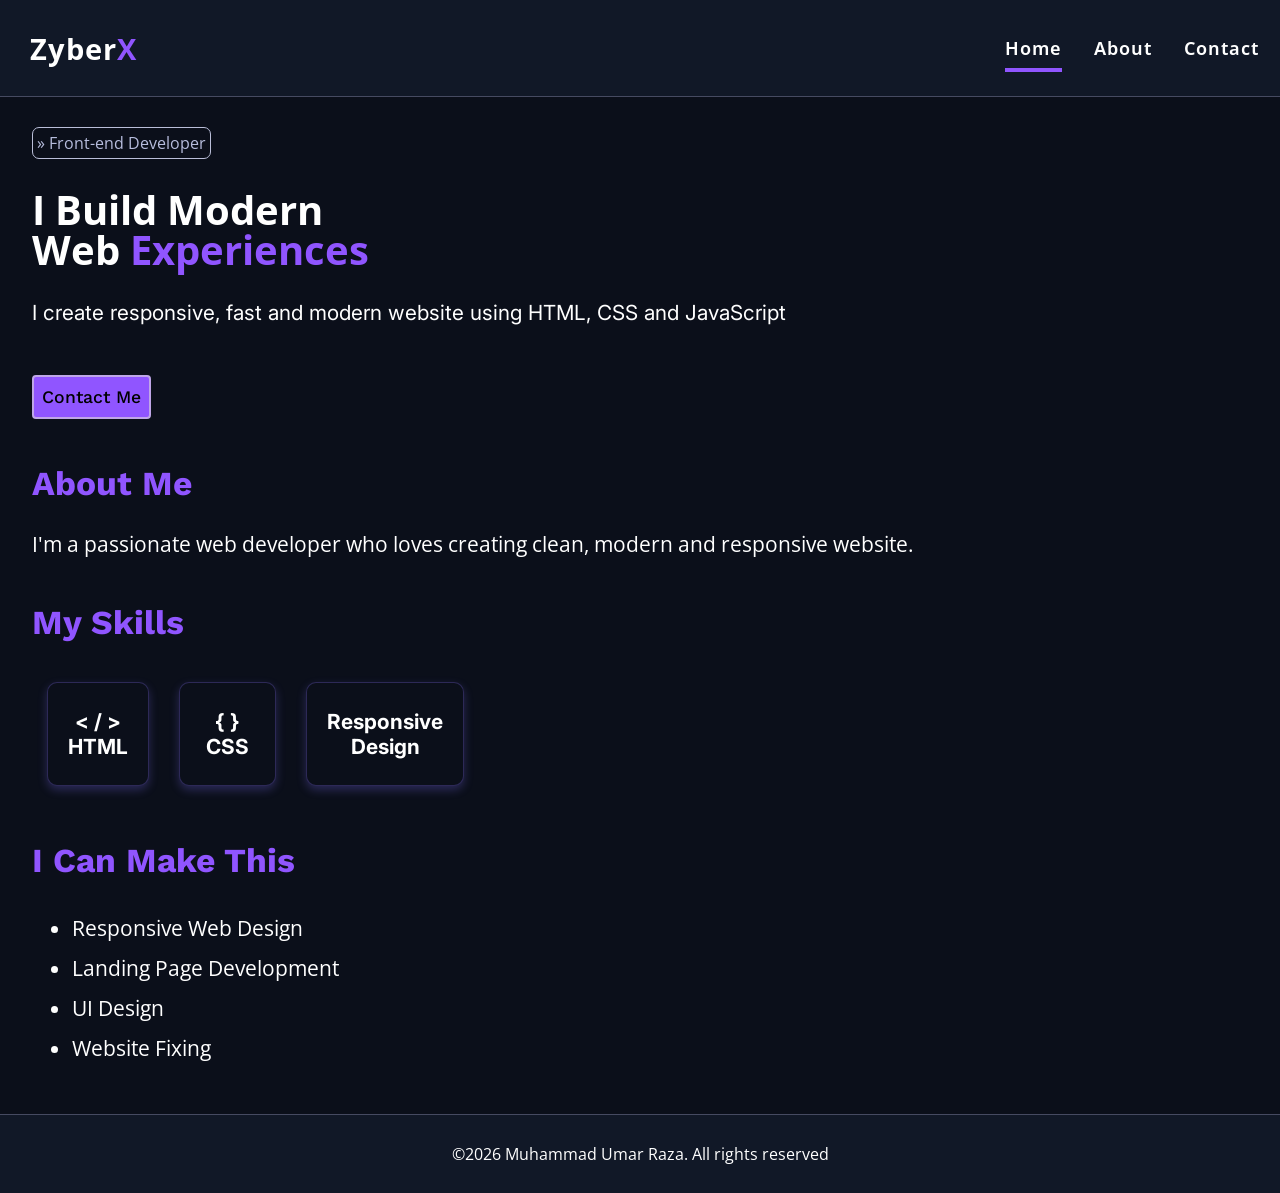
<file: index.html>
<!DOCTYPE html>
<html lang="en">

<head>
    <meta charset="UTF-8">
    <meta name="viewport" content="width=device-width, initial-scale=1.0">
    <meta name="description" content="Front-end developer portfolio showcasing responsive web design skills using HTML and CSS">
    <meta name="author" content="Muhammad Umar Raza">
    <meta name="robots" content="index, follow">
    <meta name="theme-color" content="#0B0F1A">
    <title>ZyberX | Home</title>
    <link rel="stylesheet" href="style.css">
    <link rel="icon" type="images/png" href="logo.png">
    <!-- open sans font -->
    <link rel="preconnect" href="https://fonts.googleapis.com">
    <link rel="preconnect" href="https://fonts.gstatic.com" crossorigin>
    <link href="https://fonts.googleapis.com/css2?family=Open+Sans:ital,wght@0,300..800;1,300..800&display=swap"
        rel="stylesheet">
    <!-- inter font -->
    <link rel="preconnect" href="https://fonts.googleapis.com">
    <link rel="preconnect" href="https://fonts.gstatic.com" crossorigin>
    <link
        href="https://fonts.googleapis.com/css2?family=Inter:ital,opsz,wght@0,14..32,100..900;1,14..32,100..900&display=swap"
        rel="stylesheet">
    <!-- work sans font -->
    <link rel="preconnect" href="https://fonts.googleapis.com">
    <link rel="preconnect" href="https://fonts.gstatic.com" crossorigin>
    <link href="https://fonts.googleapis.com/css2?family=Work+Sans:ital,wght@0,100..900;1,100..900&display=swap"
        rel="stylesheet">
</head>

<body>
    <header>
        <nav class="navbar">
            <div class="first">
                <ul>
                    <li>
                        <a href="index.html">
                            <h1 class="logoh1">Zyber<span class="x">X</span>
                            </h1>
                        </a>
                    </li>
                </ul>
            </div>
            <div class="last">
                <ul>
                    <li><a href="index.html" class="activebutton">Home</a></li>
                    <li><a href="about.html">About</a></li>
                    <li><a href="contact.html">Contact</a></li>
                </ul>
            </div>
        </nav>
    </header>
    <main class="container">
        <p class="frontend">
            &raquo; Front-end Developer
        </p>
        <h1 class="mainh1">I build modern <br> web <span class="experiences">experiences</span></h1>
        <p class="intro">I create responsive, fast and modern website using HTML, CSS and JavaScript</p>

        <div class="aofcontact"><a href="contact.html" class="contactme">Contact Me</a></div>
        
        <h2 class="ah3">About Me</h2>
        <p class="aboutmeh3">I'm a passionate web developer who loves creating clean, modern and responsive website.</p>
        <h2 class="mskill">My Skills</h2>
        <div class="skillbox">
            <div class="skill skill1"> &lt; &sol; &gt; <br>HTML</div>
            <div class="skill skill2"> &lcub; &rcub; <br>CSS</div>
            <div class="skill skill3"> Responsive <br>Design</div>

        </div>
        <div>
            <h2 class="lastcontent">I Can Make This</h2>
            <ul>
                <li class="points">Responsive web design</li>
                <li class="points">Landing page development</li>
                <li class="points">UI design</li>
                <li class="points">Website Fixing</li>
            </ul>
        </div>
    </main>
    <footer class="footer">
        <p class="footpara">&copy;2026 Muhammad Umar Raza. All rights reserved</p>
    </footer>
</body>


</html>
</file>
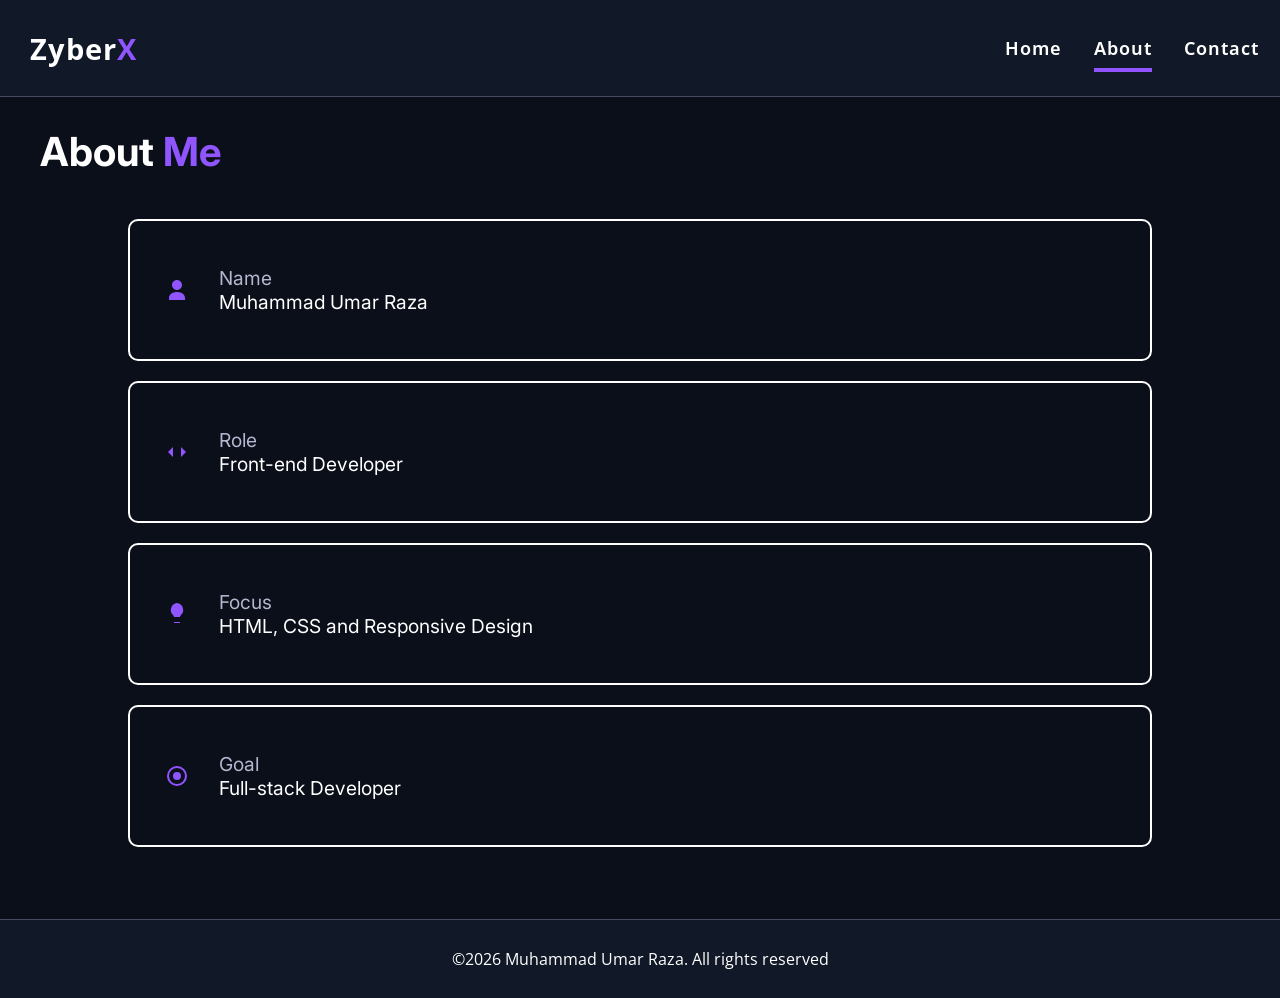
<file: about.html>
<!DOCTYPE html>
<html lang="en">

<head>
    <meta charset="UTF-8">
    <meta name="viewport" content="width=device-width, initial-scale=1.0">
    <meta name="description" content="Front-end developer portfolio showcasing responsive web design skills using HTML and CSS">
    <meta name="author" content="Muhammad Umar Raza">
    <meta name="robots" content="index, follow">
    <meta name="theme-color" content="#0B0F1A">
    <title>ZyberX | About</title>
    <link rel="stylesheet" href="style.css">
    <link rel="icon" type="images/png" href="logo.png">
    <!-- open sans font -->
    <link rel="preconnect" href="https://fonts.googleapis.com">
    <link rel="preconnect" href="https://fonts.gstatic.com" crossorigin>
    <link href="https://fonts.googleapis.com/css2?family=Open+Sans:ital,wght@0,300..800;1,300..800&display=swap"
        rel="stylesheet">
    <!-- inter font -->
    <link rel="preconnect" href="https://fonts.googleapis.com">
    <link rel="preconnect" href="https://fonts.gstatic.com" crossorigin>
    <link
        href="https://fonts.googleapis.com/css2?family=Inter:ital,opsz,wght@0,14..32,100..900;1,14..32,100..900&display=swap"
        rel="stylesheet">
    <!-- work sans font -->
    <link rel="preconnect" href="https://fonts.googleapis.com">
    <link rel="preconnect" href="https://fonts.gstatic.com" crossorigin>
    <link href="https://fonts.googleapis.com/css2?family=Work+Sans:ital,wght@0,100..900;1,100..900&display=swap"
        rel="stylesheet">
</head>

<body>
    <header>
        <nav class="navbar">
            <div class="first">
                <ul>
                    <li>
                        <a href="index.html">
                            <h1 class="logoh1">Zyber<span class="x">X</span>
                            </h1>
                        </a>
                    </li>
                </ul>
            </div>
            <div class="last">
                <ul>
                    <li><a href="index.html">Home</a></li>
                    <li><a href="about.html" class="activebutton">About</a></li>
                    <li><a href="contact.html">Contact</a></li>
                </ul>
            </div>
        </nav>
    </header>
    <section class="firstabout">
        <h2>About <span class="me">Me</span></h2>  
    </section>
    <section class="about">
        <div>
            <svg xmlns="http://www.w3.org/2000/svg" width="24" height="24" fill="white" viewBox="0 0 24 24">
                <path d="M12 12c2.7 0 5-2.3 5-5s-2.3-5-5-5-5 2.3-5 5 2.3 5 5 5zm0 2c-4 0-8 2-8 6v2h16v-2c0-4-4-6-8-6z" fill="#9055ff"/>
            </svg>
            <div class="iconorname">
                <div class="introname">Name</div>
                <div class="workname">Muhammad Umar Raza</div>
            </div>
        </div>
        
        <div>

            <svg xmlns="http://www.w3.org/2000/svg" width="24" height="24" fill="white" viewBox="0 0 24 24">
                <path d="M8 17l-5-5 5-5m8 0l5 5-5 5" fill="#9055ff"/>
        </svg>
        <div class="iconorname">
            <div class="introname">Role</div>
            <div class="workname">Front-end Developer</div>
        </div>
    </div>
        
    <div>
        
        <svg xmlns="http://www.w3.org/2000/svg" width="24" height="24" fill="white" viewBox="0 0 24 24">
            <path d="M9 21h6v-1H9v1zm3-20a7 7 0 00-4 12c.6.5 1 1.2 1 2h6c0-.8.4-1.5 1-2a7 7 0 00-4-12z" fill="#9055ff"/>
        </svg>
        <div class="iconorname">
            <div class="introname">Focus</div>
            <div class="workname">HTML, CSS and Responsive Design</div>
        </div>
    </div>

    <div>
        <svg xmlns="http://www.w3.org/2000/svg" width="24" height="24" fill="white" viewBox="0 0 24 24">
            <path d="M12 2a10 10 0 100 20 10 10 0 000-20zm0 18a8 8 0 110-16 8 8 0 010 16zm0-12a4 4 0 100 8 4 4 0 000-8z" fill="#9055ff"/>
        </svg>
        <div class="iconorname">
            <div class="introname">Goal</div>
            <div class="workname">Full-stack Developer</div>
        </div>
    </div>
        
            
    </section>
    <footer class="footer">
        <p class="footpara">&copy;2026 Muhammad Umar Raza. All rights reserved</p>
    </footer>
</body>

</html>
</file>
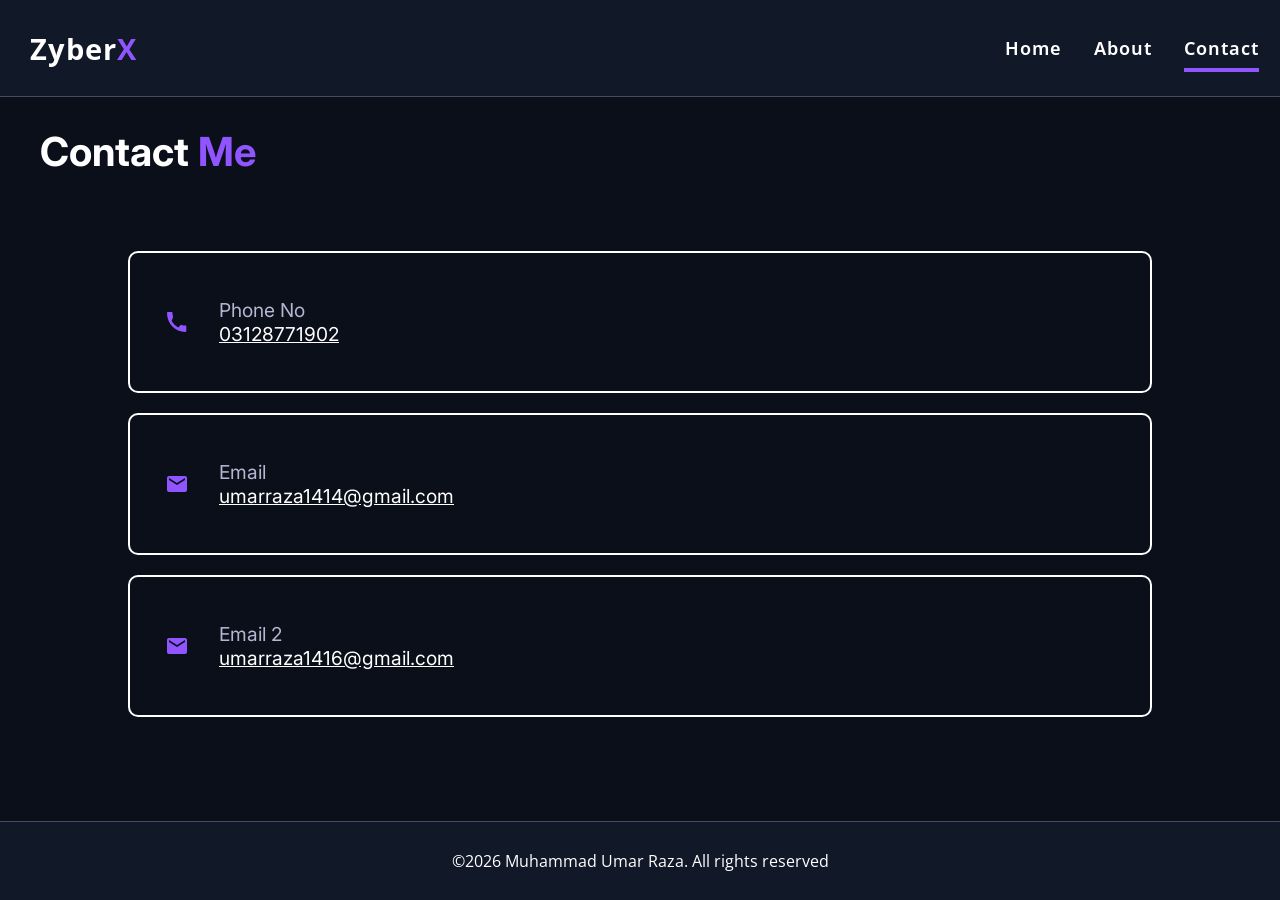
<file: contact.html>
<!DOCTYPE html>
<html lang="en">

<head>
    <meta charset="UTF-8">
    <meta name="viewport" content="width=device-width, initial-scale=1.0">
    <meta name="description" content="Front-end developer portfolio showcasing responsive web design skills using HTML and CSS">
    <meta name="author" content="Muhammad Umar Raza">
    <meta name="robots" content="index, follow">
    <meta name="theme-color" content="#0B0F1A">
    <title>ZyberX | Contact</title>
    <link rel="stylesheet" href="style.css">
    <link rel="icon" type="images/png" href="logo.png">

    <!-- open sans font -->
    <link rel="preconnect" href="https://fonts.googleapis.com">
    <link rel="preconnect" href="https://fonts.gstatic.com" crossorigin>
    <link href="https://fonts.googleapis.com/css2?family=Open+Sans:ital,wght@0,300..800;1,300..800&display=swap"
        rel="stylesheet">
    <!-- inter font -->
    <link rel="preconnect" href="https://fonts.googleapis.com">
    <link rel="preconnect" href="https://fonts.gstatic.com" crossorigin>
    <link
        href="https://fonts.googleapis.com/css2?family=Inter:ital,opsz,wght@0,14..32,100..900;1,14..32,100..900&display=swap"
        rel="stylesheet">
    <!-- work sans font -->
    <link rel="preconnect" href="https://fonts.googleapis.com">
    <link rel="preconnect" href="https://fonts.gstatic.com" crossorigin>
    <link href="https://fonts.googleapis.com/css2?family=Work+Sans:ital,wght@0,100..900;1,100..900&display=swap"
        rel="stylesheet">
</head>

<body>
    <header>
        <nav class="navbar">
            <div class="first">
                <ul>
                    <li>
                        <a href="index.html">
                            <h1 class="logoh1">Zyber<span class="x">X</span>
                            </h1>
                        </a>
                    </li>
                </ul>
            </div>
            <div class="last">
                <ul>
                    <li><a href="index.html">Home</a></li>
                    <li><a href="about.html">About</a></li>
                    <li><a href="contact.html" class="activebutton">Contact</a></li>
                </ul>
            </div>
        </nav>
    </header>
    <section>
        <h2 class="contactof">Contact <span class="contme">Me</span></h2>
    </section>
    <section class="about">
        <div>
            <svg xmlns="http://www.w3.org/2000/svg" width="24" height="24" fill="white" viewBox="0 0 24 24">
            <path d="M6.6 10.8c1.5 3 3.6 5.1 6.6 6.6l2.2-2.2c.3-.3.7-.4 1.1-.3 1.2.4 2.5.6 3.8.6.6 0 1 .4 1 1V21c0 .6-.4 1-1 1C10.3 22 2 13.7 2 3c0-.6.4-1 1-1h3.5c.6 0 1 .4 1 1 0 1.3.2 2.6.6 3.8.1.4 0 .8-.3 1.1L6.6 10.8z" fill="#9055ff"/>
            </svg>
            <div class="iconorname">
                <div class="introname">Phone No</div>
                <a href="https://wa.me/923128771902" target="_blank">03128771902</a>
            </div>
        </div>
        
        
    <div>
        <svg xmlns="http://www.w3.org/2000/svg" width="24" height="24" fill="white" viewBox="0 0 24 24">
        <path d="M20 4H4c-1.1 0-2 .9-2 2v12c0 1.1.9 2 2 2h16c1.1 0 2-.9 2-2V6c0-1.1-.9-2-2-2zm0 4l-8 5-8-5V6l8 5 8-5v2z" fill="#9055ff"/>
        </svg>
        <div class="iconorname">
            <div class="introname">Email</div>
            <a href="mailto:umarraza1414@gmail.com">umarraza1414@gmail.com</a>
        </div>
    </div>

    <div>
        <svg xmlns="http://www.w3.org/2000/svg" width="24" height="24" fill="white" viewBox="0 0 24 24">
        <path d="M20 4H4c-1.1 0-2 .9-2 2v12c0 1.1.9 2 2 2h16c1.1 0 2-.9 2-2V6c0-1.1-.9-2-2-2zm0 4l-8 5-8-5V6l8 5 8-5v2z" fill="#9055ff"/>
        </svg>
        <div class="iconorname">
            <div class="introname">Email 2</div>
            <a href="mailto:umarraza1416@gmail.com">umarraza1416@gmail.com</a>
        </div>
    </div>
    </section>
    <footer class="footer">
        <p class="footpara">&copy;2026 Muhammad Umar Raza. All rights reserved</p>
    </footer>
</body>

</html>
</file>
<file: style.css>
::-webkit-scrollbar{
    width: 8px;
}
::-webkit-scrollbar-track{
    background: #111827;
}
::-webkit-scrollbar-thumb{
    background: #9055ff;
    border-radius: 10px;
}
body {
    margin: 0;
    padding: 0;
    background-color: #0B0F1A;
    min-height: 100vh;
    display: flex;
    flex-direction: column;
}

:root {
    --main-color: #ffffff;
    --sec-color: #9055ff;
    --about-contact: #b5b7d1;
}

header {
    position: sticky;
    top: 0;
    z-index: 5;

}

.navbar {
    background-color: #111827;
    margin: 0;
    border-bottom: 1px solid rgb(70, 74, 97);
    display: flex;
    align-items: center;
    justify-content: space-between;
}

.navbar li {
    margin: 10px 0;
    list-style: none;
    user-select: none;
}

.navbar .last li {
    margin: 10px 8px;
}

.navbar a:link {
    text-decoration: none;
    font-family: "Open Sans", sans-serif;
    font-weight: 500;
    color: var(--main-color);
    cursor: pointer;
    -webkit-tap-highlight-color: transparent;
    letter-spacing: 0.1px;
    font-size: 1rem;
    transition: color 0.2s ease-in 0s;
}

.navbar a:visited {
    color: var(--main-color);
}

.navbar a:hover {
    color: #c7c7c7;
}

.navbar a:active {
    color: var(--main-color);
}

.navbar .logoh1 {
    font-size: 1.5rem;
    font-family: "Open Sans", sans-serif;
}

.navbar .x {
    color: var(--sec-color);
}

.navbar .first {
    margin-left: -21px;

}

.navbar .last ul {
    display: flex;
}

.navbar .last {
    margin-right: 10px;
    font-size: 16px;
}

.last a.activebutton {
    text-decoration: underline;
    text-decoration-color: var(--sec-color);
    text-decoration-thickness: 3px;
    text-underline-offset: 10px;
}

.container {
    padding-left: 25px;
}

.frontend {
    color: rgb(183, 189, 221);
    font-family: "Open Sans", sans-serif;
    font-size: 0.8rem;
    margin-top: 22px;
    border: 1px solid rgb(186, 190, 216);
    display: inline-block;
    background-color: #0B0F1A;
    border-radius: 5px;
    padding: 4px;
}

main {
    flex: 1;
}

.container .experiences {
    color: var(--sec-color);
}

.container .mainh1 {
    color: var(--main-color);
    font-family: "Open Sans", sans-serif;
    font-size: 28px;
    margin-top: 10px;
    text-transform: capitalize;
    line-height: 30px;
}

.contactme {
    color: black;
    border: 2px solid rgb(191, 166, 231);
    background-color: var(--sec-color);
    text-decoration: none;
    user-select: none;
    padding: 8px 6px;
    margin-top: 10px;
    display: inline-block;
    font-family: "Work Sans", sans-serif;
    font-size: 15px;
    border-radius: 4px;
    font-weight: 500;
}


.aofcontact a:link {
    color: black;
    -webkit-tap-highlight-color: transparent;
    transition: background-color 0.3s ease-in 0s;
}

.aofcontact a:hover {
    background-color: #7647ce;
}

.container .intro {
    color: var(--main-color);
    font-family: "Inter", sans-serif;
    font-size: 1rem;
    width: 300px;
    margin-top: 20px;
}

.skillbox {
    display: flex;
    margin-top: 20px;


}

.skill {
    color: var(--main-color);
    background-color: #0B0F1A;
    margin: 0 10px;
    padding: 16px 10px;
    text-align: center;
    display: flex;
    align-items: center;
    justify-content: center;
    border: 1px solid rgba(123, 104, 228, 0.3);
    border-radius: 10px;
    font-family: "Inter", sans-serif;
    box-shadow: 0 4px 10px rgba(116, 104, 228, 0.3);


}

.skill1 {
    font-weight: 700;
}

.skill2 {
    font-weight: 700;
    padding: 16px 16px;

}

.skill3 {
    font-weight: 700;
    padding: 16px 16px;
}

.mskill {
    color: var(--sec-color);
    font-family: "Work Sans", sans-serif;
    font-weight: 700;
    margin-top: 45px;
    font-size: 1.4rem;

}

.ah3 {
    color: var(--sec-color);
    font-family: "Work Sans", sans-serif;
    margin-top: 45px;
    font-size: 1.4rem;
}

.aboutmeh3 {
    margin-top: 11px;
    width: 300px;
    color: var(--main-color);
    font-family: "Open Sans", sans-serif;
    font-size: 1rem;
}

.footpara {
    color: var(--main-color);
    margin: 25px 40px;

}

.footer {
    background-color: #111827;
    border-top: 1px solid rgb(70, 74, 97);
    margin-top: 30px;
    display: flex;
    align-items: center;
    justify-content: center;
    font-family: "Open Sans", sans-serif;
    font-size: 15px;
    text-align: center;

}

.lastcontent {
    color: var(--sec-color);
    font-family: "Work Sans", sans-serif;
    font-weight: 700;
    font-size: 1.4rem;
    margin-top: 50px;
}

.points {
    color: var(--main-color);
    font-family: "Open Sans", sans-serif;
    text-transform: capitalize;
    line-height: 28px;
    font-size: 1rem;
}

.about {
    display: flex;
    flex-direction: column;
    text-align: center;
}

.firstabout h2 {
    color: var(--main-color);
    font-family: "Inter", sans-serif;
    font-size: 1.8rem;
    margin-left: 22px;
    margin-top: 25px;
}

.firstabout .me {
    color: var(--sec-color);
}

.about>div {
    color: var(--main-color);
    font-family: "Inter", sans-serif;
    border: 2px solid white;
    margin: 10px 10vw;
    padding: 3vh 10px;
    display: flex;
    align-items: center;
    border-radius: 8px;


}

.about>div svg {
    margin: 0 15px;
    margin-left: 8px;
}

.iconorname {
    display: flex;
    flex-direction: column;
    align-items: flex-start;
}

.introname {
    color: var(--about-contact);
    font-size: 0.9rem;
}

section {
    flex: 1;
}

.contactof {
    color: var(--main-color);
    font-family: "Inter", sans-serif;
    font-size: 1.8rem;
    margin-left: 22px;
    margin-top: 25px;

}

.contme {
    color: var(--sec-color);
}

.iconorname a:link {
    color: var(--main-color);
    text-decoration: underline;
    transition: color 0.2s ease-in 0s;
}

.iconorname a:visited {
    color: var(--main-color);
}

.iconorname a:hover {
    color: var(--sec-color);
    text-decoration: underline;

}

.iconorname a:active {
    color: var(--main-color);
}

@media only screen and (min-width: 480px) {
    .navbar li {
        margin: 25px 0;
    }

    .navbar .last li {
        margin: 25px 16px;
    }

    .navbar a:link {
        font-weight: 600;
        letter-spacing: 0.3px;
        font-size: 1.1rem;
    }

    .navbar .logoh1 {
        font-size: 1.6rem;
        font-family: "Open Sans", sans-serif;
    }

    .navbar .first {
        margin-left: -15px;

    }

    .navbar .last {
        margin-right: 10px;
    }

    .last a.activebutton {
        text-decoration-thickness: 3.5px;
        text-underline-offset: 13px;
    }

    .container {
        padding-left: 2rem;
    }

    .frontend {
        font-size: 1rem;
        margin-top: 30px;
        border-radius: 7px;
        padding: 4px;
    }


    .container .mainh1 {
        font-size: 2rem;
        margin-top: 15px;
        line-height: 32px;
    }

    .contactme {
        padding: 10px 8px;
        margin-top: 15px;
        font-size: 1rem;
    }

    .container .intro {
        font-size: 1.1rem;
        width: 350px;
        margin-top: 25px;
    }

    .skillbox {
        margin-top: 25px;
    }

    .skill {
        margin: 0 15px;
        padding: 26px 20px;
        font-size: 1.1rem;
    }


    .skill2 {
        padding: 16px 26px;

    }

    .skill3 {
        padding: 16px 20px;
    }

    .mskill {
        margin-top: 45px;
        font-size: 1.7rem;

    }

    .ah3 {
        font-size: 1.7rem;
    }

    .aboutmeh3 {
        margin-top: 15px;
        width: 350px;
        font-size: 1.1rem;
    }

    .footpara {
        margin: 28px 40px;

    }

    .footer {
        font-size: 1rem;

    }

    .lastcontent {
        font-size: 1.7rem;
        margin-top: 55px;
    }

    .points {
        line-height: 30px;
        font-size: 1.1rem;
    }

    .firstabout h2 {
        font-size: 2rem;
        margin-left: 32px;
        margin-top: 25px;
    }

    .about>div {
        margin: 10px 10vw;
        padding: 5vh 10px;
        border-radius: 10px;


    }

    .about>div svg {
        margin: 0 20px;
        margin-left: 14px;
    }

    .introname {
        font-size: 1rem;
    }

    .contactof {
        font-size: 2rem;
        margin-left: 32px;
        margin-top: 25px;

    }
}

@media only screen and (min-width: 1024px) {
    .navbar li {
        margin: 20px 0;
    }

    .navbar .last li {
        margin: 20px 16px;
    }

    .navbar a:link {
        font-weight: 650;
        letter-spacing: 1px;
        font-size: 1.1rem;
    }

    .navbar .logoh1 {
        font-size: 1.8rem;
    }

    .navbar .first {
        margin-left: -10px;
    }

    .navbar .last {
        margin-right: 5px;
    }

    .container {
        padding-left: 2rem;
    }

    .container .mainh1 {
        font-size: 2.5rem;
        line-height: 40px;
    }

    .contactme {
        font-size: 1.1rem;
        margin-top: 1.8rem;
    }

    .container .intro {
        font-size: 1.3rem;
        width: 800px;
        margin-top: 30px;
    }

    .skillbox {
        margin-top: 2.5rem;
    }

    .skill {
        font-size: 1.3rem;
    }

    .mskill {
        font-size: 2.1rem;

    }

    .ah3 {
        font-size: 2.1rem;
    }

    .aboutmeh3 {
        width: 900px;
        font-size: 1.3rem;
    }

    .lastcontent {
        font-size: 2.1rem;
    }

    .points {
        line-height: 2.5rem;
        font-size: 1.3rem;
    }

    .firstabout h2 {
        font-size: 2.5rem;
        margin-left: 40px;
        margin-top: 30px;
    }

    .about {
        margin-bottom: 2rem;
    }

    .about>div {
        margin: 10px 10vw;
        padding: 5vh 10px;
        border-radius: 10px;

    }

    .about>div svg {
        margin: 0 30px;
        margin-left: 25px;
    }

    .introname {
        font-size: 1.2rem;
    }

    .contactof {
        font-size: 2.5rem;
        margin-left: 40px;
        margin-top: 30px;

    }

    .iconorname a:link {
        font-size: 1.2rem;
    }

    .workname {
        font-size: 1.2rem;
    }
}
</file>
